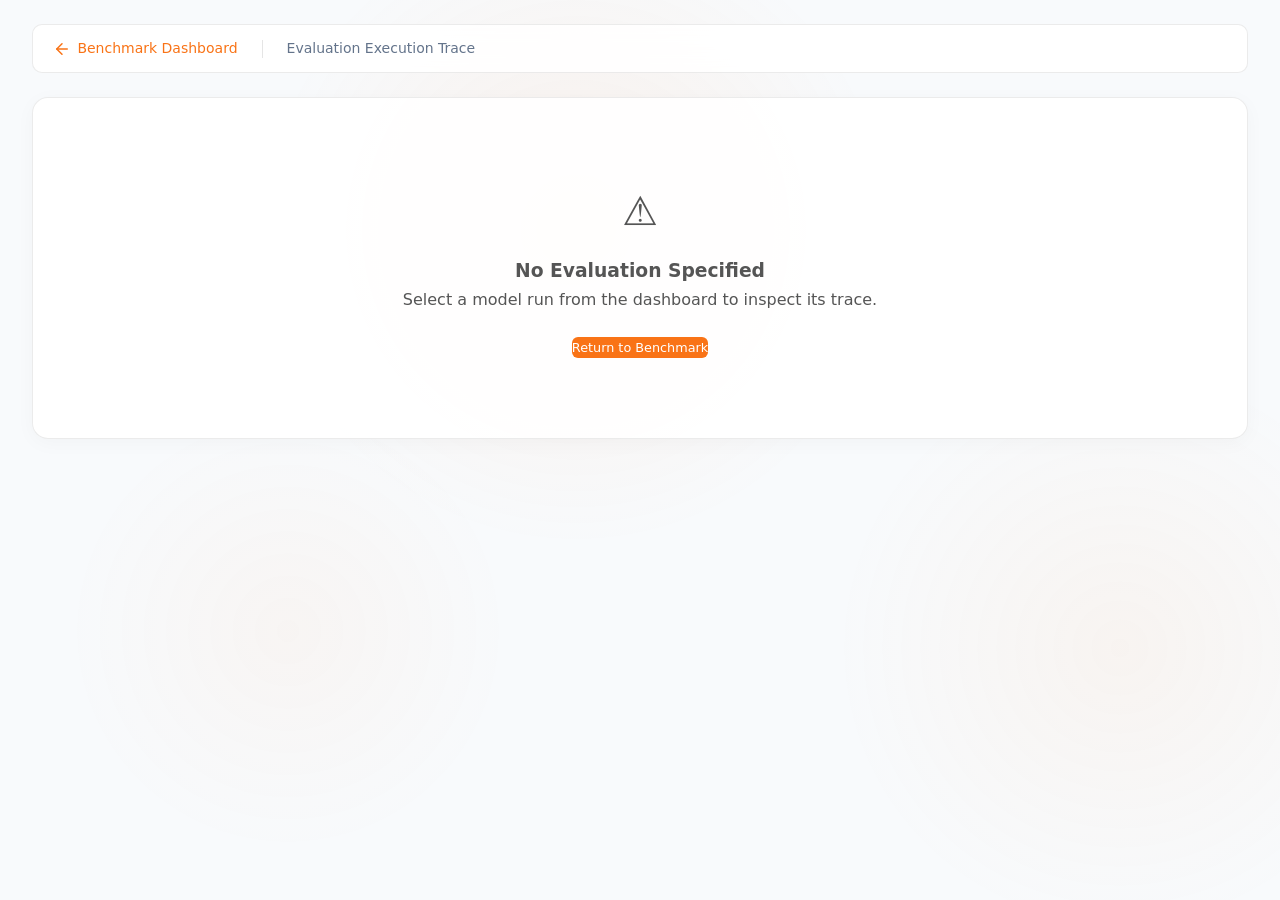
<file: site/trace.html>
<!DOCTYPE html>
<html lang="en">

<head>
  <meta charset="UTF-8" />
  <meta name="viewport" content="width=device-width, initial-scale=1.0" />
  <title>Evaluation Trace Log | FiniBench</title>
  <meta name="description"
    content="Interactive chronological evaluation trace log and chat timeline for benchmark runs." />
  <!-- Stylesheet -->
  <link rel="stylesheet" href="./css/style.css" />
</head>

<body class="trace-page">
  <!-- Ambient background glow -->
  <div class="ambient-bg" aria-hidden="true">
    <div class="blob-1"></div>
    <div class="blob-2"></div>
    <div class="blob-3"></div>
  </div>

  <div class="trace-container">
    <!-- Top Navigation Bar -->
    <header class="trace-nav">
      <div class="nav-left">
        <a href="./index.html" class="back-link">
          <svg width="18" height="18" viewBox="0 0 24 24" fill="none" stroke="currentColor" stroke-width="2" stroke-linecap="round" stroke-linejoin="round">
            <line x1="19" y1="12" x2="5" y2="12"></line>
            <polyline points="12 19 5 12 12 5"></polyline>
          </svg>
          <span>Benchmark Dashboard</span>
        </a>
        <div class="nav-divider"></div>
        <span class="trace-breadcrumb">Evaluation Execution Trace</span>
      </div>
    </header>

    <!-- Loading / Error States -->
    <div id="loading-state" class="state-container">
      <div class="spinner"></div>
      <p>Loading and parsing evaluation trace live...</p>
    </div>

    <div id="error-state" class="state-container" style="display: none;">
      <div class="error-icon">⚠️</div>
      <h3 id="error-title">No Trace Data Found</h3>
      <p id="error-message">Please select a benchmark run from the dashboard.</p>
      <div class="error-actions">
        <a href="./index.html" class="primary-btn">Return to Benchmark</a>
      </div>
    </div>

    <!-- Main Content (Populated dynamically) -->
    <main id="trace-content" style="display: none;">
      <!-- Executive Summary Card (Top Full-Width) -->
      <section id="executive-summary" class="executive-summary-card">
        <!-- Rendered via JS -->
      </section>

      <!-- Filter / Control Toolbar -->
      <section class="trace-toolbar">
        <div class="toolbar-left">
          <div class="test-selector-group" id="test-selector-wrapper">
            <span class="toolbar-label">Test Suite:</span>
            <div class="test-tabs" id="test-tabs-container">
              <!-- Test pills injected here -->
            </div>
          </div>
        </div>

        <div class="toolbar-right">
          <div class="filter-toggles">
            <label class="filter-pill active" data-mode="simple">
              <input type="radio" name="trace-mode" value="simple" checked /> Simple
            </label>
            <label class="filter-pill" data-mode="full">
              <input type="radio" name="trace-mode" value="full" /> Full
            </label>
          </div>
        </div>
      </section>

      <!-- Vertical Chronological Timeline with Horizontal Space Optimization -->
      <section class="timeline-wrapper">
        <div id="timeline-feed" class="timeline-feed">
          <!-- Step cards rendered live by trace.js -->
        </div>
      </section>
    </main>
  </div>

  <!-- Live Parser & Controller Script -->
  <script src="./js/trace.js"></script>
</body>

</html>
</file>
<file: site/css/style.css>
/* =====================================================================
   FiniBench Design System & Unified Stylesheet (style.css)
   Consolidated & Optimized: Shared tokens, components & responsive layouts
===================================================================== */

:root {
  --bg-color: #f8fafc;
  --bg-card: rgba(255, 255, 255, 0.9);
  --border-color: rgba(0, 0, 0, 0.08);
  --border-glow: rgba(249, 115, 22, 0.35);

  --text-main: #555555;
  --text-muted: #64748b;
  --text-dim: #94a3b8;

  --accent-orange: #f97316;
  --accent-amber: #ea580c;

  --gradient-title: linear-gradient(135deg, #0f172a 0%, #ea580c 60%, #f97316 100%);
  --gradient-card: linear-gradient(180deg, rgba(249, 115, 22, 0.03) 0%, rgba(255, 255, 255, 0) 100%);

  --radius-lg: 16px;
  --radius-md: 10px;
  --radius-sm: 6px;

  --font-heading: system-ui, -apple-system, BlinkMacSystemFont, 'Segoe UI', Roboto, Helvetica, Arial, sans-serif;
  --font-body: system-ui, -apple-system, BlinkMacSystemFont, 'Segoe UI', Roboto, Helvetica, Arial, sans-serif;
  --font-mono: ui-monospace, SFMono-Regular, Menlo, Monaco, Consolas, monospace;
}

/* ---------------------------------------------------------------------
   Global Reset & Base
--------------------------------------------------------------------- */
* {
  box-sizing: border-box;
  margin: 0;
  padding: 0;
}

body {
  background-color: var(--bg-color);
  color: var(--text-main);
  font-family: var(--font-body);
  font-weight: 300;
  line-height: 1.65;
  min-height: 100vh;
  overflow-x: hidden;
}

strong {
  font-weight: 500;
}

/* Ambient Background Lights */
.ambient-bg {
  position: fixed;
  inset: 0;
  pointer-events: none;
  z-index: -1;
  overflow: hidden;
}

.blob-1,
.blob-2,
.blob-3 {
  position: absolute;
  border-radius: 50%;
  pointer-events: none;
}

.blob-1 {
  top: -10%;
  left: 20%;
  width: 50vw;
  height: 50vw;
  background: radial-gradient(circle, rgba(249, 115, 22, 0.08) 0%, rgba(255, 255, 255, 0) 70%);
}

.blob-2 {
  top: 40%;
  right: -10%;
  width: 45vw;
  height: 45vw;
  background: radial-gradient(circle, rgba(251, 146, 60, 0.06) 0%, rgba(255, 255, 255, 0) 70%);
}

.blob-3 {
  bottom: 5%;
  left: 5%;
  width: 35vw;
  height: 35vw;
  background: radial-gradient(circle, rgba(249, 115, 22, 0.04) 0%, rgba(255, 255, 255, 0) 70%);
}

/* ---------------------------------------------------------------------
   Shared Layout Containers & Surfaces
--------------------------------------------------------------------- */
.hero,
.conclusions-section,
.charts-section,
.table-section,
.methodology-section,
.nav-container {
  max-width: 1280px;
  margin: 0 auto;
}

.conclusions-section,
.charts-section,
.table-section,
.methodology-section {
  margin-bottom: 3rem;
  padding: 0 1.5rem;
}

.card,
.chart-card,
.table-wrapper,
.accordion-container,
.executive-summary-card,
.step-card,
.state-container {
  background: var(--bg-card);
  border: 1px solid var(--border-color);
  border-radius: var(--radius-lg);
  box-shadow: 0 4px 20px rgba(0, 0, 0, 0.03);
}

/* ---------------------------------------------------------------------
   Headers & Navbars
--------------------------------------------------------------------- */
header {
  position: relative;
  z-index: 100;
  backdrop-filter: blur(16px);
  -webkit-backdrop-filter: blur(16px);
  background: rgba(255, 255, 255, 0.85);
  border-bottom: 1px solid var(--border-color);
}

.nav-container,
.trace-nav {
  display: flex;
  justify-content: space-between;
  align-items: center;
}

.nav-container {
  padding: 1rem 1.5rem;
}

.brand {
  display: flex;
  align-items: center;
  gap: 0.75rem;
  text-decoration: none;
  color: var(--text-main);
}

.brand-icon {
  width: 32px;
  height: 32px;
  background: linear-gradient(135deg, var(--accent-orange), var(--accent-amber));
  border-radius: 8px;
  display: flex;
  align-items: center;
  justify-content: center;
  font-weight: 500;
  color: #ffffff;
  font-family: var(--font-heading);
}

.brand-text {
  font-family: var(--font-heading);
  font-weight: 400;
  font-size: 1.25rem;
  letter-spacing: -0.01em;
  color: var(--text-main);
}

.nav-links,
.nav-left {
  display: flex;
  align-items: center;
  gap: 1.5rem;
}

.nav-link {
  color: var(--text-muted);
  text-decoration: none;
  font-size: 0.9rem;
  font-weight: 300;
  transition: color 0.2s;
  position: relative;
  padding: 0.25rem 0;
}

.nav-link:hover,
.nav-link.active {
  color: var(--text-main);
}

.nav-link.active {
  font-weight: 400;
}

.nav-link.active::after {
  content: '';
  position: absolute;
  bottom: -4px;
  left: 0;
  width: 100%;
  height: 2px;
  background: linear-gradient(90deg, var(--accent-orange), var(--accent-amber));
  border-radius: 2px;
  box-shadow: 0 0 8px rgba(249, 115, 22, 0.4);
}

/* ---------------------------------------------------------------------
   Hero Section
--------------------------------------------------------------------- */
.hero {
  position: relative;
  padding: 1.5rem 1.5rem 0rem 1.5rem;
  overflow: hidden;
  border-radius: var(--radius-lg);
}

.hero-grid-bg {
  position: absolute;
  inset: 0;
  pointer-events: none;
  z-index: 0;
  overflow: hidden;
  border-radius: var(--radius-lg);
}

.hero-grid-bg::before,
.hero-grid-bg::after {
  content: '';
  position: absolute;
  inset: 0;
}

.hero-grid-bg::before {
  background-image:
    linear-gradient(to right, rgba(249, 115, 22, 0.12) 1px, transparent 1px),
    linear-gradient(to bottom, rgba(249, 115, 22, 0.12) 1px, transparent 1px);
  background-size: 52px 52px;
  -webkit-mask-image: linear-gradient(to right, rgba(0, 0, 0, 0.85) 0%, rgba(0, 0, 0, 0.15) 55%, rgba(0, 0, 0, 0) 80%);
  mask-image: linear-gradient(to right, rgba(0, 0, 0, 0.85) 0%, rgba(0, 0, 0, 0.15) 55%, rgba(0, 0, 0, 0) 80%);
}

.hero-grid-bg::after {
  background-image:
    linear-gradient(to right, rgba(249, 115, 22, 0.08) 1px, transparent 1px),
    linear-gradient(to bottom, rgba(249, 115, 22, 0.08) 1px, transparent 1px);
  background-size: 13px 13px;
  -webkit-mask-image: linear-gradient(to right, rgba(0, 0, 0, 0) 25%, rgba(0, 0, 0, 0.2) 50%, rgba(0, 0, 0, 0.85) 100%);
  mask-image: linear-gradient(to right, rgba(0, 0, 0, 0) 25%, rgba(0, 0, 0, 0.2) 50%, rgba(0, 0, 0, 0.85) 100%);
}

.hero-title,
.hero-subtitle {
  position: relative;
  z-index: 1;
}

.hero-title {
  font-family: var(--font-heading);
  font-size: clamp(1.85rem, 3.2vw, 2.6rem);
  font-weight: 400;
  line-height: 1.18;
  letter-spacing: -0.015em;
  background: var(--gradient-title);
  -webkit-background-clip: text;
  -webkit-text-fill-color: transparent;
  margin-bottom: 1rem;
  max-width: 820px;
}

.hero-subtitle {
  font-size: 1rem;
  color: var(--text-muted);
  max-width: 760px;
  margin-bottom: 1.75rem;
  line-height: 1.6;
}

/* ---------------------------------------------------------------------
   Section Headers & Cards
--------------------------------------------------------------------- */
.section-title {
  font-family: var(--font-heading);
  font-size: 1.65rem;
  font-weight: 400;
  letter-spacing: -0.01em;
  color: var(--text-main);
  margin-bottom: 1.5rem;
  display: flex;
  align-items: center;
  gap: 0.75rem;
}

.section-title::before {
  content: '';
  width: 3px;
  height: 22px;
  background: linear-gradient(to bottom, var(--accent-orange), var(--accent-amber));
  border-radius: 2px;
}

.conclusions-grid {
  display: grid;
  grid-template-columns: repeat(auto-fit, minmax(350px, 1fr));
  gap: 1.5rem;
}

.card {
  background-image: var(--gradient-card);
  padding: 1.75rem;
  backdrop-filter: blur(12px);
  transition: transform 0.25s, border-color 0.25s, box-shadow 0.25s;
  display: flex;
  flex-direction: column;
  justify-content: space-between;
}

.card:hover {
  transform: translateY(-4px);
  border-color: var(--border-glow);
  box-shadow: 0 12px 30px rgba(249, 115, 22, 0.12);
}

.card-tag {
  font-family: var(--font-mono);
  font-size: 0.75rem;
  font-weight: 400;
  color: var(--accent-amber);
  text-transform: uppercase;
  letter-spacing: 0.05em;
  margin-bottom: 0.75rem;
}

.card-title,
.chart-title {
  font-family: var(--font-heading);
  color: var(--text-main);
}

.card-title {
  font-size: 1.3rem;
  font-weight: 400;
  line-height: 1.35;
  margin-bottom: 1rem;
}

.card-summary {
  font-size: 0.95rem;
  color: var(--text-muted);
  margin-bottom: 1.25rem;
  flex-grow: 1;
}

.card-insight {
  background: rgba(249, 115, 22, 0.06);
  border-left: 2px solid var(--accent-orange);
  padding: 0.85rem 1rem;
  border-radius: 0 var(--radius-sm) var(--radius-sm) 0;
  font-size: 0.85rem;
  color: #c2410c;
}

/* ---------------------------------------------------------------------
   Charts Section
--------------------------------------------------------------------- */
.chart-card {
  padding: 1.75rem;
  margin-bottom: 2rem;
  min-width: 0;
}

.chart-header {
  display: flex;
  justify-content: space-between;
  align-items: flex-start;
  flex-wrap: wrap;
  gap: 1rem;
  margin-bottom: 1.25rem;
}

.chart-header-left {
  flex: 1;
  min-width: 240px;
}

.chart-header-right {
  display: inline-flex;
  align-items: center;
  align-self: flex-start;
}

.chart-top-filter {
  display: flex;
  justify-content: center;
  margin-bottom: 0.75rem;
}

.chart-title {
  font-size: 1.2rem;
  font-weight: 400;
  margin-bottom: 0.35rem;
}

.chart-desc {
  font-size: 0.875rem;
  color: var(--text-muted);
}

.chart-container {
  width: 100%;
  height: 420px;
  min-width: 0;
}

.chart-container--scatter {
  height: 410px;
}

.chart-container--compact {
  height: 270px;
}

.chart-container--pie {
  height: 340px;
}

/* Wrapping chart legend used on narrow screens */
.chart-legend {
  display: flex;
  flex-wrap: wrap;
  justify-content: center;
  gap: 0.45rem 1rem;
  margin-top: 0.75rem;
}

.chart-legend[hidden] {
  display: none;
}

.legend-chip {
  display: inline-flex;
  align-items: center;
  gap: 0.4rem;
  padding: 0.2rem 0;
  background: none;
  border: none;
  color: var(--text-muted);
  font-family: var(--font-body);
  font-size: 0.78rem;
  line-height: 1.3;
  text-align: left;
  cursor: pointer;
}

.legend-chip.is-inactive {
  opacity: 0.35;
}

.legend-dot {
  width: 9px;
  height: 9px;
  border-radius: 50%;
  flex: 0 0 9px;
}

.legend-x {
  width: 15px;
  height: 15px;
  flex: 0 0 15px;
  display: block;
}

/* Model hover card (ECharts tooltip) */
.model-tip {
  min-width: 250px;
  max-width: 330px;
}

.model-tip-name {
  margin-bottom: 9px;
  color: #0f172a;
  font-size: 0.95rem;
  font-weight: 600;
}

.model-tip-settings {
  display: flex;
  flex-wrap: wrap;
  gap: 4px;
}

.model-tip-setting {
  padding: 0.15rem 0.45rem;
  font-size: 0.7rem;
}

.model-tip-setting-key {
  color: var(--text-dim);
  font-weight: 400;
}

.model-tip-divider {
  border-top: 1px solid #e2e8f0;
  margin: 10px 0;
}

.model-tip-row {
  display: flex;
  align-items: baseline;
  justify-content: space-between;
  margin-bottom: 0.3rem;
  font-size: 0.825rem;
}

.model-tip-row:last-child {
  margin-bottom: 0;
}

.model-tip-key {
  color: var(--text-muted);
  white-space: nowrap;
}

.model-tip-leader {
  flex: 1;
  margin: 0 0.4rem 0.2rem;
  border-bottom: 1px dotted rgba(148, 163, 184, 0.45);
}

.model-tip-value {
  color: #0f172a;
  font-weight: 600;
  white-space: nowrap;
}

.charts-row {
  display: grid;
  grid-template-columns: repeat(auto-fit, minmax(320px, 1fr));
  gap: 1.5rem;
}

.chart-footer-controls {
  display: flex;
  justify-content: center;
  align-items: center;
  gap: 1.5rem;
  margin-top: 0.75rem;
  width: 100%;
  flex-wrap: wrap;
}

.chart-note {
  display: inline-flex;
  align-items: center;
  gap: 0.45rem;
  color: var(--text-muted);
  font-size: 0.75rem;
  white-space: nowrap;
}

.chart-note::before {
  content: '';
  width: 20px;
  border-top: 2px dashed #64748b;
  opacity: 0.8;
}

.chart-control-group {
  display: inline-flex;
  align-items: center;
  gap: 0.5rem;
}

.control-label {
  font-size: 0.75rem;
  font-weight: 600;
  text-transform: uppercase;
  letter-spacing: 0.05em;
  color: var(--text-muted);
  white-space: nowrap;
}

/* ---------------------------------------------------------------------
   Buttons, Toggles & Filters
--------------------------------------------------------------------- */
.toggle-group,
.filter-toggles {
  display: inline-flex;
  padding: 3px;
  border-radius: var(--radius-md);
  border: 1px solid var(--border-color);
  background: rgba(0, 0, 0, 0.04);
  gap: 2px;
}

.toggle-btn,
.filter-pill,
.test-tab-btn,
.primary-btn {
  display: inline-flex;
  align-items: center;
  justify-content: center;
  gap: 0.4rem;
  font-size: 0.8rem;
  border-radius: var(--radius-sm);
  cursor: pointer;
  transition: all 0.2s ease;
  text-decoration: none;
}

.toggle-btn {
  background: transparent;
  border: none;
  color: var(--text-muted);
  padding: 0.35rem 0.85rem;
}

.toggle-btn:hover,
.test-tab-btn:hover {
  color: var(--text-main);
}

.toggle-btn.active,
.filter-pill.active {
  background: #ffffff;
  color: var(--accent-amber);
  font-weight: 500;
  box-shadow: 0 2px 8px rgba(0, 0, 0, 0.08);
}

.filter-pill {
  padding: 0.35rem 0.75rem;
  font-size: 0.775rem;
  font-weight: 600;
  color: var(--text-muted);
  user-select: none;
}

.filter-pill input {
  display: none;
}

.test-tab-btn {
  padding: 0.4rem 0.85rem;
  font-size: 0.825rem;
  font-weight: 600;
  border-radius: 20px;
  background: #ffffff;
  border: 1px solid var(--border-color);
  color: var(--text-muted);
}

.test-tab-btn.active,
.primary-btn {
  background: var(--accent-orange);
  color: #ffffff;
  border-color: var(--accent-orange);
}

.primary-btn:hover {
  background: var(--accent-amber);
}

/* ---------------------------------------------------------------------
   Leaderboard Table
--------------------------------------------------------------------- */
.table-controls {
  display: flex;
  justify-content: space-between;
  align-items: center;
  flex-wrap: wrap;
  gap: 1rem;
  margin-bottom: 1.25rem;
}

.search-box {
  background: #ffffff;
  border: 1px solid var(--border-color);
  border-radius: var(--radius-md);
  padding: 0.6rem 1rem;
  color: var(--text-main);
  font-family: var(--font-body);
  font-size: 0.9rem;
  width: 280px;
  outline: none;
  box-shadow: 0 2px 8px rgba(0, 0, 0, 0.02);
  transition: border-color 0.2s, box-shadow 0.2s;
}

.search-box:focus {
  border-color: var(--accent-orange);
  box-shadow: 0 0 0 3px rgba(249, 115, 22, 0.15);
}

.table-wrapper {
  overflow-x: auto;
}

table {
  width: 100%;
  border-collapse: collapse;
  text-align: left;
  font-size: 0.9rem;
}

th,
td {
  padding: 1rem 1.25rem;
  white-space: nowrap;
}

th {
  background: rgba(0, 0, 0, 0.02);
  font-family: var(--font-heading);
  font-weight: 400;
  color: var(--text-muted);
  border-bottom: 1px solid var(--border-color);
}

td {
  border-bottom: 1px solid rgba(0, 0, 0, 0.04);
  color: var(--text-main);
}

tr:last-child td {
  border-bottom: none;
}

tr:hover td {
  background: rgba(249, 115, 22, 0.03);
}

.model-name {
  font-weight: 400;
  color: var(--text-main);
}

th.sortable-header {
  cursor: pointer;
  user-select: none;
  transition: color 0.15s ease;
}

th.sortable-header:hover {
  color: var(--accent-orange);
}

th.sort-active,
td.sort-active,
td.sort-active strong,
.sort-icon {
  color: #ea580c !important;
  font-weight: 500;
}

.sort-icon {
  font-size: 0.75rem;
}

.mobile-sub-info {
  display: none;
}

/* ---------------------------------------------------------------------
   Methodology Accordion
--------------------------------------------------------------------- */
.accordion-container {
  display: flex;
  flex-direction: column;
  overflow: hidden;
}

.accordion-item {
  background: transparent;
  border-bottom: 1px solid var(--border-color);
  transition: background 0.25s ease;
}

.accordion-item:last-child {
  border-bottom: none;
}

.accordion-item[open] {
  background: rgba(249, 115, 22, 0.02);
}

.accordion-header {
  padding: 1.25rem 1.75rem;
  display: flex;
  justify-content: space-between;
  align-items: center;
  cursor: pointer;
  user-select: none;
  list-style: none;
  transition: background 0.2s;
}

.accordion-header::-webkit-details-marker {
  display: none;
}

.accordion-header:hover {
  background: rgba(249, 115, 22, 0.03);
}

.accordion-title-group {
  display: flex;
  align-items: center;
  gap: 0.85rem;
}

.accordion-icon {
  font-size: 1.25rem;
}

.accordion-title {
  font-family: var(--font-heading);
  font-size: 1.15rem;
  font-weight: 400;
  color: var(--text-main);
}

.accordion-chevron {
  width: 9px;
  height: 9px;
  border-right: 2px solid var(--text-muted);
  border-bottom: 2px solid var(--text-muted);
  transform: rotate(45deg);
  transition: transform 0.25s ease;
  margin-right: 0.25rem;
}

.accordion-item[open] .accordion-chevron {
  transform: rotate(-135deg);
  border-color: var(--accent-amber);
}

.accordion-content {
  padding: 1.25rem 1.75rem 1.5rem;
  font-size: 0.95rem;
  color: var(--text-muted);
  line-height: 1.7;
  border-top: 1px dashed rgba(0, 0, 0, 0.06);
}

.accordion-content code {
  font-family: var(--font-mono);
  font-size: 0.825rem;
  padding: 0.15rem 0.45rem;
  border-radius: 4px;
}

.accordion-content code {
  background: rgba(249, 115, 22, 0.08);
  color: var(--accent-amber);
}

.methodology-list {
  margin-top: 0.85rem;
  padding-left: 1.25rem;
}

.methodology-list li {
  margin-bottom: 0.5rem;
}

.methodology-list strong {
  color: var(--text-main);
  font-weight: 400;
}

/* ---------------------------------------------------------------------
   Footer & Error State Displays
--------------------------------------------------------------------- */
footer {
  border-top: 1px solid var(--border-color);
  padding: 2.5rem 1.5rem;
  text-align: center;
  color: var(--text-dim);
  font-size: 0.85rem;
}

footer a {
  color: var(--text-muted);
  text-decoration: none;
}

footer a:hover {
  color: var(--accent-orange);
}

.data-error-state,
.state-container {
  display: flex;
  flex-direction: column;
  align-items: center;
  justify-content: center;
  text-align: center;
  padding: 2rem;
}

.data-error-state {
  min-height: 240px;
  background: rgba(249, 115, 22, 0.03);
  border: 1px dashed rgba(249, 115, 22, 0.25);
  border-radius: var(--radius-md);
}

.state-container {
  padding: 5rem 2rem;
}

.spinner {
  width: 40px;
  height: 40px;
  border: 3px solid rgba(249, 115, 22, 0.2);
  border-top-color: var(--accent-orange);
  border-radius: 50%;
  animation: spin 0.8s linear infinite;
  margin-bottom: 1.25rem;
}

@keyframes spin {
  to {
    transform: rotate(360deg);
  }
}

.error-icon {
  font-size: 2.5rem;
  margin-bottom: 0.75rem;
}

.error-actions {
  display: flex;
  gap: 1rem;
  margin-top: 1.5rem;
}

/* =====================================================================
   Trace Page & Chronological Event Stream Viewer
===================================================================== */
.trace-page {
  padding: 1.5rem 2rem 4rem;
}

.trace-container {
  max-width: 1600px;
  margin: 0 auto;
  width: 100%;
}

.trace-nav {
  padding: 0.75rem 1.25rem;
  border-radius: var(--radius-md);
  margin-bottom: 1.5rem;
  background: var(--bg-card);
  border: 1px solid var(--border-color);
}

.back-link {
  display: inline-flex;
  align-items: center;
  gap: 0.4rem;
  font-size: 0.875rem;
  font-weight: 500;
  color: var(--accent-orange);
  text-decoration: none;
  transition: transform 0.15s ease, opacity 0.15s ease;
}

.back-link:hover {
  transform: translateX(-2px);
  opacity: 0.85;
}

.nav-divider {
  width: 1px;
  height: 18px;
  background: rgba(0, 0, 0, 0.1);
}

.trace-breadcrumb {
  font-size: 0.875rem;
  color: var(--text-muted);
}

/* Executive Summary & KPI Grid */
.executive-summary-card {
  padding: 1.75rem 2rem;
  margin-bottom: 1.5rem;
  background: #ffffff;
}

.summary-title-group {
  margin-bottom: 1.25rem;
}

.summary-title-group h1 {
  font-size: 1.65rem;
  font-weight: 700;
  color: var(--text-main);
  display: flex;
  align-items: center;
  gap: 0.75rem;
}

.summary-title-group h1 .title-separator {
  font-weight: 300;
  color: #94a3b8;
  margin: 0 0.4rem;
  font-size: 1.3rem;
}

.summary-title-group h1 .title-harness {
  font-weight: 400;
  color: #64748b;
}

.summary-meta-badges {
  display: flex;
  align-items: center;
  flex-wrap: wrap;
  gap: 0.5rem;
  padding-top: 0.25rem;
}

.badge {
  display: inline-flex;
  align-items: center;
  gap: 0.35rem;
  padding: 0.2rem 0.55rem;
  border-radius: var(--radius-sm);
  font-size: 0.75rem;
  font-weight: 500;
  font-family: var(--font-mono);
  background: rgba(148, 163, 184, 0.08);
  color: var(--text-muted);
  border: 1px solid rgba(148, 163, 184, 0.18);
  white-space: nowrap;
}

.badge-success {
  background: rgba(34, 197, 94, 0.08);
  color: #16a34a;
  border-color: rgba(34, 197, 94, 0.22);
}

.badge-failed {
  background: rgba(239, 68, 68, 0.08);
  color: #dc2626;
  border-color: rgba(239, 68, 68, 0.22);
}

.summary-kpi-grid {
  display: grid;
  grid-template-columns: repeat(auto-fit, minmax(160px, 1fr));
  gap: 0.85rem;
  margin-bottom: 1.25rem;
}

.kpi-card {
  background: #f8fafc;
  border: 1px solid rgba(0, 0, 0, 0.05);
  border-radius: var(--radius-md);
  padding: 0.9rem 1.1rem;
  display: flex;
  flex-direction: column;
}

.kpi-label {
  font-size: 0.75rem;
  text-transform: uppercase;
  letter-spacing: 0.05em;
  color: var(--text-muted);
  font-weight: 600;
  margin-bottom: 0.25rem;
}

.kpi-value {
  font-size: 1.45rem;
  font-weight: 700;
  color: var(--text-main);
  font-family: var(--font-mono);
  line-height: 1.2;
}

.kpi-sub {
  font-size: 0.725rem;
  color: var(--text-dim);
  margin-top: 0.25rem;
}

.kpi-card-split {
  text-align: center;
}

.kpi-card-split .kpi-label {
  text-align: center;
}

.kpi-card-split .kpi-split-rows {
  display: flex;
  flex-direction: column;
  gap: 0.15rem;
  justify-content: center;
  align-items: center;
  flex: 1;
  min-height: 29px;
  width: 100%;
}

.kpi-split-row {
  display: inline-flex;
  align-items: center;
  justify-content: center;
  gap: 0.4rem;
}

.kpi-split-arrow {
  font-family: var(--font-mono);
  font-size: 0.85rem;
  font-weight: 700;
  color: var(--text-muted);
  line-height: 1;
}

.kpi-split-value {
  font-family: var(--font-mono);
  font-size: 0.95rem;
  font-weight: 700;
  color: var(--text-main);
  line-height: 1.15;
}

.kpi-card-split .kpi-sub {
  text-align: center;
}

.launch-config-box {
  margin-top: 1.25rem;
  background: rgba(148, 163, 184, 0.08);
  border: 1px solid rgba(148, 163, 184, 0.18);
  border-radius: var(--radius-sm);
  padding: 0.65rem 1rem;
  color: var(--text-muted);
  font-family: var(--font-mono);
  font-size: 0.775rem;
  overflow-x: auto;
  white-space: nowrap;
}

.launch-config-box code {
  color: var(--text-muted);
}

/* Trace Toolbar */
.trace-toolbar {
  display: flex;
  align-items: center;
  justify-content: space-between;
  flex-wrap: wrap;
  gap: 1rem;
  margin-bottom: 1.75rem;
  padding: 0.5rem 0.25rem;
}

.test-selector-group {
  display: flex;
  align-items: center;
  gap: 0.75rem;
}

.toolbar-label {
  font-size: 0.825rem;
  font-weight: 600;
  color: var(--text-muted);
}

.test-tabs {
  display: flex;
  gap: 0.5rem;
}

/* Timeline & Step Accordion Cards */
.timeline-wrapper {
  position: relative;
  padding-left: 0;
}

.timeline-feed {
  display: flex;
  flex-direction: column;
  gap: 1.25rem;
}

.step-card {
  position: relative;
  background: #f8fafc;
  transition: box-shadow 0.2s ease, border-color 0.2s ease;
}

.step-card:hover {
  box-shadow: 0 8px 28px rgba(0, 0, 0, 0.06);
  border-color: rgba(2, 132, 199, 0.35);
}

.step-header {
  position: sticky;
  top: 0;
  z-index: 20;
  display: flex;
  align-items: center;
  justify-content: space-between;
  padding: 1rem 1.5rem;
  background: #f1f5f9;
  border-bottom: 1px solid rgba(0, 0, 0, 0.06);
  border-top-left-radius: inherit;
  border-top-right-radius: inherit;
  cursor: pointer;
  user-select: none;
  box-shadow: 0 1px 4px rgba(0, 0, 0, 0.03);
}

.step-header-left,
.step-header-right {
  display: flex;
  align-items: center;
}

.step-header-left {
  gap: 0.75rem;
  flex-wrap: wrap;
}

.step-header-right {
  gap: 0.85rem;
}

.step-number-tag {
  font-family: var(--font-mono);
  font-size: 0.8rem;
  font-weight: 700;
  color: var(--text-main);
}

.step-tokens,
.step-duration {
  font-family: var(--font-mono);
  font-size: 0.75rem;
  font-weight: 500;
  color: var(--text-muted);
  background: rgba(148, 163, 184, 0.08);
  border: 1px solid rgba(148, 163, 184, 0.18);
  padding: 0.2rem 0.55rem;
  border-radius: var(--radius-sm);
  white-space: nowrap;
  display: inline-flex;
  align-items: center;
  gap: 0.35rem;
}

.step-clock-icon {
  font-size: 1.25em;
  line-height: 1;
  display: inline-flex;
  align-items: center;
}

.step-chevron {
  width: 18px;
  height: 18px;
  transition: transform 0.2s ease;
  color: #94a3b8;
}

.step-card.collapsed .step-chevron {
  transform: rotate(-90deg);
}

.step-card.collapsed .step-body {
  display: none;
}

.step-body {
  padding: 1.25rem 1.5rem;
}

/* ---------------------------------------------------------------------
   Step 3-Column Layout: Col 1 Icon, Col 2 Content, Col 3 Evaluation
--------------------------------------------------------------------- */
.step-columns-wrapper {
  display: grid;
  grid-template-columns: minmax(0, 1fr) 340px;
  gap: 1.5rem;
  align-items: stretch;
  position: relative;
}

.step-trace-stream {
  min-width: 0;
}

.step-eval-column {
  min-width: 0;
  height: 100%;
  position: relative;
}

.step-eval-panel {
  position: sticky;
  top: 4.25rem;
  max-height: calc(100vh - 5.5rem);
  overflow-y: auto;
  z-index: 10;
  background: #ffffff;
  border: 1px solid var(--border-color, rgba(0, 0, 0, 0.08));
  border-radius: var(--radius-sm, 6px);
  padding: 1rem 1.15rem;
  display: flex;
  flex-direction: column;
  gap: 0.75rem;
  box-shadow: 0 4px 14px rgba(0, 0, 0, 0.05);
}

.step-eval-panel.eval-panel-pass {
  border-left: 4px solid #16a34a;
  background: linear-gradient(180deg, rgba(22, 163, 74, 0.03) 0%, #ffffff 100%);
}

.step-eval-panel.eval-panel-fail {
  border-left: 4px solid #dc2626;
  background: linear-gradient(180deg, rgba(220, 38, 38, 0.03) 0%, #ffffff 100%);
}

.eval-panel-header {
  display: flex;
  align-items: center;
  justify-content: space-between;
  padding-bottom: 0.65rem;
  border-bottom: 1px solid rgba(0, 0, 0, 0.06);
}

.eval-panel-title {
  display: flex;
  align-items: center;
  gap: 0.45rem;
  font-size: 0.9rem;
  font-weight: 700;
  color: var(--text-main);
}

.eval-status-icon {
  font-size: 1rem;
  font-weight: 800;
  line-height: 1;
}

.eval-status-icon.passed {
  color: #16a34a;
}

.eval-status-icon.failed {
  color: #dc2626;
}

.eval-score-badge {
  font-family: var(--font-mono);
  font-size: 0.775rem;
  font-weight: 700;
  padding: 0.2rem 0.55rem;
  border-radius: 4px;
}

.eval-assertions-summary {
  font-size: 0.875rem;
  line-height: 1.5;
  color: var(--text-muted);
  margin-bottom: 0.5rem;
}

.eval-assertions-summary strong {
  color: var(--text-main);
  font-weight: 600;
}

.eval-empty-note {
  font-size: 0.9rem;
  line-height: 1.5;
  color: var(--text-muted);
  font-style: italic;
  padding: 0.25rem 0;
}

/* ---------------------------------------------------------------------
   Chronological Grid Stream (Event Icons & Content Boxes)
--------------------------------------------------------------------- */
.trace-grid-table {
  display: flex;
  flex-direction: column;
  gap: 0.55rem;
}

.grid-table-row {
  display: grid;
  grid-template-columns: 60px 1fr;
  padding: 0.5rem 0.5rem;
  align-items: start;
  transition: background-color 0.15s ease;
}

.col-type {
  display: flex;
  align-items: flex-start;
  justify-content: flex-end;
  justify-self: end;
  align-self: flex-start;
  width: 100%;
  padding-right: 0.75rem;
  padding-top: 0.4rem;
}

.type-pill {
  display: inline-flex;
  align-items: center;
  justify-content: center;
  margin-left: auto;
  font-size: 1.25rem;
  width: 28px;
  height: 28px;
  flex-shrink: 0;
  line-height: 1;
}

.pill-user {
  color: #ea580c;
}

.pill-thinking {
  color: #9333ea;
}

.pill-tool {
  color: #0284c7;
}

.pill-response {
  color: #2563eb;
}

.col-content {
  min-width: 0;
  width: 100%;
}

/* Consolidated Scrollable Text Containers */
.user-prompt-text,
.reasoning-stream,
.response-text,
.tool-code-preview {
  max-height: 300px;
  overflow-y: auto;
  white-space: pre-wrap;
  word-break: break-word;
  text-shadow: 0 0 10px rgba(255, 255, 255, 1.0);
}

.user-prompt-text,
.response-text {
  font-size: 0.9rem;
  font-weight: 500;
  line-height: 1.5;
  color: var(--text-main);
}

.reasoning-stream {
  font-size: 0.825rem;
  line-height: 1.55;
  color: #7c3aed;
  background: #f5f3ff;
  border: 1px solid rgba(139, 92, 246, 0.2);
  border-radius: var(--radius-sm);
  padding: 0.75rem 1rem;
}

/* Chevron Ribbon in Simple Mode */
.execution-breadcrumb-trail {
  display: inline-flex;
  flex-wrap: wrap;
  align-items: center;
  gap: 0.35rem 0;
  padding: 0.2rem 0;
  font-family: var(--font-mono);
  font-size: 0.7rem;
  line-height: 1.35;
  filter: drop-shadow(0 1px 2px rgba(0, 0, 0, 0.04));
}

.breadcrumb-chip {
  display: inline-flex;
  align-items: center;
  padding: 0.22rem 0.7rem 0.22rem 0.85rem;
  font-weight: 400;
  letter-spacing: -0.5px;
  white-space: nowrap;
  position: relative;
  clip-path: polygon(0% 0%, calc(100% - 7px) 0%, 100% 50%, calc(100% - 7px) 100%, 0% 100%, 7px 50%);
  margin-right: -6px;
}

.breadcrumb-chip:first-child {
  padding-left: 0.55rem;
  clip-path: polygon(0% 0%, calc(100% - 7px) 0%, 100% 50%, calc(100% - 7px) 100%, 0% 100%);
  border-top-left-radius: 4px;
  border-bottom-left-radius: 4px;
}

.breadcrumb-chip:last-child {
  padding-right: 0.55rem;
  clip-path: polygon(0% 0%, 100% 0%, 100% 100%, 0% 100%, 7px 50%);
  border-top-right-radius: 4px;
  border-bottom-right-radius: 4px;
  margin-right: 0;
}

.breadcrumb-chip:only-child {
  padding: 0.22rem 0.55rem;
  clip-path: none;
  border-radius: 4px;
  margin-right: 0;
}

.breadcrumb-chip.chip-thinking {
  color: #8b5cf6;
  background: #f5f3ff;
}

.breadcrumb-chip.chip-tool {
  color: #64748b;
  background: #eef2f6;
}

/* Vertical Execution Stack (Full View) */
.stack-block {
  position: relative;
}

.stack-block .reasoning-stream,
.stack-block .tool-code-preview {
  border-radius: 0;
  margin: 0;
}

.stack-block.is-only .reasoning-stream,
.stack-block.is-only .tool-code-preview {
  border-radius: var(--radius-sm);
}

.stack-block+.stack-block {
  margin-top: -1px;
}

.stack-block.block-thinking .reasoning-stream {
  background: #f5f3ff;
  border: 1px solid rgba(139, 92, 246, 0.25);
}

.stack-block.block-tool .tool-code-preview {
  background: #eef2f6;
  border: 1px solid rgba(100, 116, 139, 0.2);
}

.thinking-badge-corner,
.tool-badge-corner {
  position: absolute;
  top: 0;
  right: 0;
  font-family: var(--font-mono);
  font-size: 0.65rem;
  font-weight: 600;
  padding: 0.18rem 0.55rem;
  border-top-right-radius: var(--radius-sm);
  border-bottom-left-radius: var(--radius-sm);
  border-top-left-radius: 0;
  border-bottom-right-radius: 0;
  pointer-events: none;
  z-index: 2;
}

.thinking-badge-corner {
  color: #7c3aed;
  background: #ede9fe;
  border-left: 1px solid rgba(139, 92, 246, 0.3);
  border-bottom: 1px solid rgba(139, 92, 246, 0.3);
}

.tool-badge-corner {
  color: #64748b;
  background: #e2e8f0;
  border-left: 1px solid rgba(100, 116, 139, 0.25);
  border-bottom: 1px solid rgba(100, 116, 139, 0.25);
}

.tool-code-preview {
  border: 1px solid rgba(100, 116, 139, 0.18);
  background: #eef2f6;
  color: #64748b;
  border-radius: var(--radius-sm);
  padding: 0.75rem 1rem;
  font-family: var(--font-mono);
  font-size: 0.775rem;
  overflow-x: auto;
  word-break: break-all;
  max-width: 100%;
}

.tool-code-preview code {
  color: #64748b;
}

.validation-items {
  margin-top: 0.5rem;
  display: flex;
  flex-direction: column;
  gap: 0.35rem;
}

.assertion-item {
  display: flex;
  align-items: flex-start;
  gap: 0.5rem;
  font-size: 0.9rem;
  font-weight: 500;
  line-height: 1.5;
}

.assertion-icon {
  font-size: 0.95rem;
  font-weight: 700;
  line-height: 1.5;
  flex-shrink: 0;
}

.assertion-icon.passed {
  color: #16a34a;
}

.assertion-icon.failed {
  color: #dc2626;
}

.assertion-msg {
  color: var(--text-main);
  font-size: 0.9rem;
  line-height: 1.5;
}

/* =====================================================================
   Consolidated Responsive Media Queries
===================================================================== */
@media (max-width: 900px) {
  .step-columns-wrapper {
    grid-template-columns: 1fr;
    gap: 1.25rem;
  }

  .grid-table-row {
    grid-template-columns: 44px 1fr;
    gap: 0.65rem;
    padding: 0.75rem 0.85rem;
  }

  .col-type {
    justify-content: flex-end;
    align-self: center;
    padding-right: 0.25rem;
  }
}

@media (max-width: 768px) {
  .trace-page {
    padding: 1rem;
  }

  .user-prompt-text,
  .reasoning-stream,
  .response-text {
    max-width: 100%;
    width: 100%;
  }
}

@media (max-width: 640px) {
  .nav-container {
    padding: 0.75rem 0.85rem;
  }

  .brand-text {
    font-size: 0.95rem;
  }

  .brand-icon {
    width: 26px;
    height: 26px;
    font-size: 0.85rem;
  }

  .charts-section,
  .table-section,
  .conclusions-section,
  .methodology-section {
    padding: 0 0.5rem;
  }

  .charts-section {
    margin-bottom: 2rem;
  }

  .charts-row {
    grid-template-columns: 1fr;
  }

  .conclusions-grid {
    grid-template-columns: 1fr;
  }

  .chart-card {
    padding: 1rem 0.65rem;
    border-radius: var(--radius-md);
    margin-bottom: 1.25rem;
  }

  .chart-header {
    margin-bottom: 0.75rem;
    gap: 0.75rem;
  }

  .chart-header-left {
    min-width: 0;
  }

  .chart-header-right {
    width: 100%;
    align-self: stretch;
  }

  .chart-control-group {
    display: flex;
    width: 100%;
    gap: 0.6rem;
  }

  .chart-control-group .toggle-group,
  .chart-top-filter .toggle-group,
  .chart-footer-controls .toggle-group {
    display: flex;
    flex: 1;
  }

  .chart-control-group .toggle-btn,
  .chart-top-filter .toggle-btn,
  .chart-footer-controls .toggle-btn {
    flex: 1;
    padding: 0.4rem 0.35rem;
    font-size: 0.75rem;
    white-space: nowrap;
  }

  .chart-top-filter {
    margin-bottom: 0.5rem;
  }

  .chart-footer-controls {
    gap: 0.75rem;
  }

  .chart-footer-controls .toggle-group {
    width: 100%;
  }

  .chart-footer-controls .chart-note {
    width: 100%;
    justify-content: center;
  }

  .chart-container--compact {
    height: 340px;
  }

  .chart-container--pie {
    height: 320px;
  }

  .chart-title {
    font-size: 1.1rem;
  }

  .chart-desc {
    font-size: 0.85rem;
  }

  .accordion-header {
    padding: 1rem 1.15rem;
  }

  .accordion-content {
    padding: 0 1.15rem 1.25rem;
  }

  .hide-mobile {
    display: none !important;
  }

  .mobile-sub-info {
    display: block;
    font-size: 0.675rem;
    color: #94a3b8;
    margin-top: 2px;
    font-weight: 300;
    line-height: 1.2;
  }

  .table-controls {
    gap: 0.6rem;
  }

  .search-box {
    width: 100%;
  }

  table {
    table-layout: fixed;
  }

  th,
  td {
    padding: 0.55rem 0.25rem;
    font-size: 0.75rem;
    text-align: right;
  }

  th {
    font-size: 0.65rem;
    line-height: 1.2;
    white-space: normal;
  }

  th:first-child,
  td:first-child {
    text-align: left;
    width: 46%;
    white-space: normal;
    overflow-wrap: anywhere;
  }

  th:nth-child(2),
  td:nth-child(2) {
    width: 17%;
  }

  th:nth-child(3),
  td:nth-child(3) {
    width: 17%;
  }

  th:nth-child(4),
  td:nth-child(4) {
    width: 20%;
  }

  .model-name strong {
    font-size: 0.775rem;
    line-height: 1.2;
    display: block;
  }

  .sort-icon {
    font-size: 0.65rem;
  }

  .table-wrapper {
    overflow-x: hidden;
  }
}
</file>
